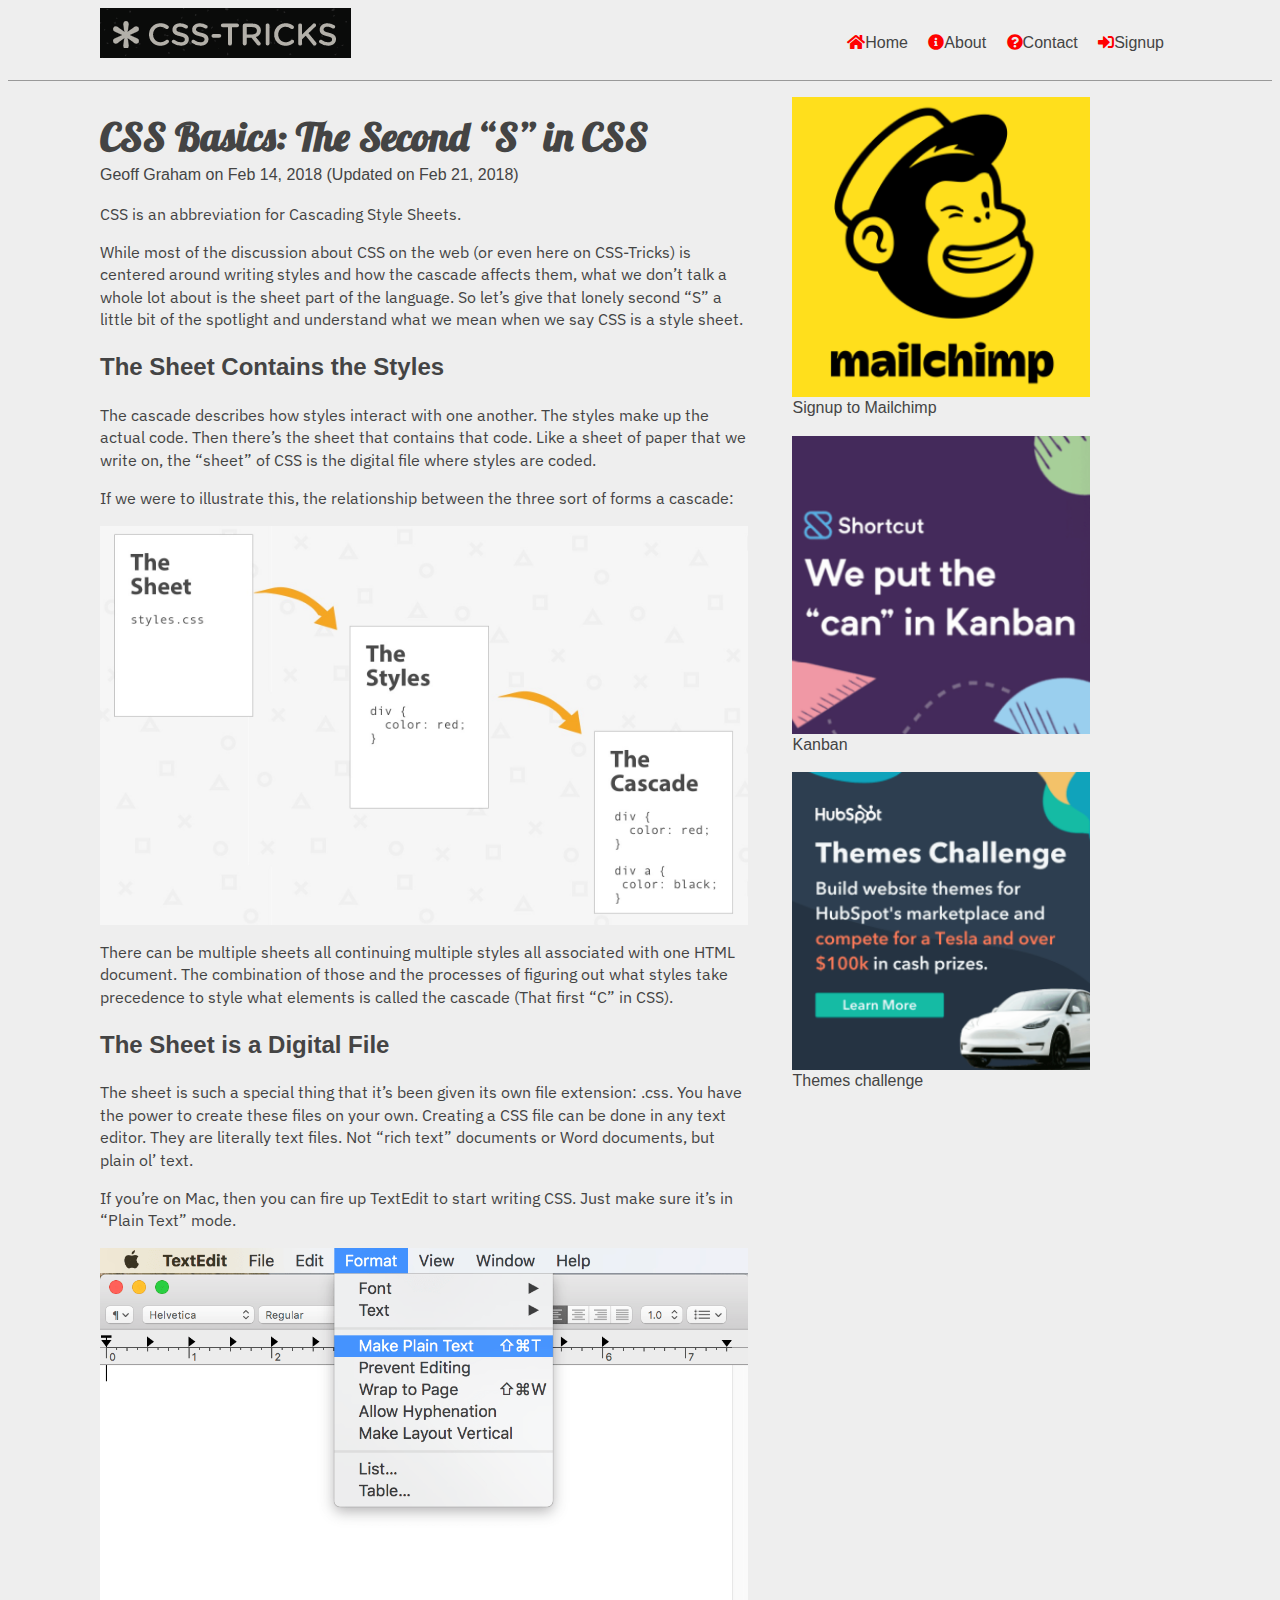
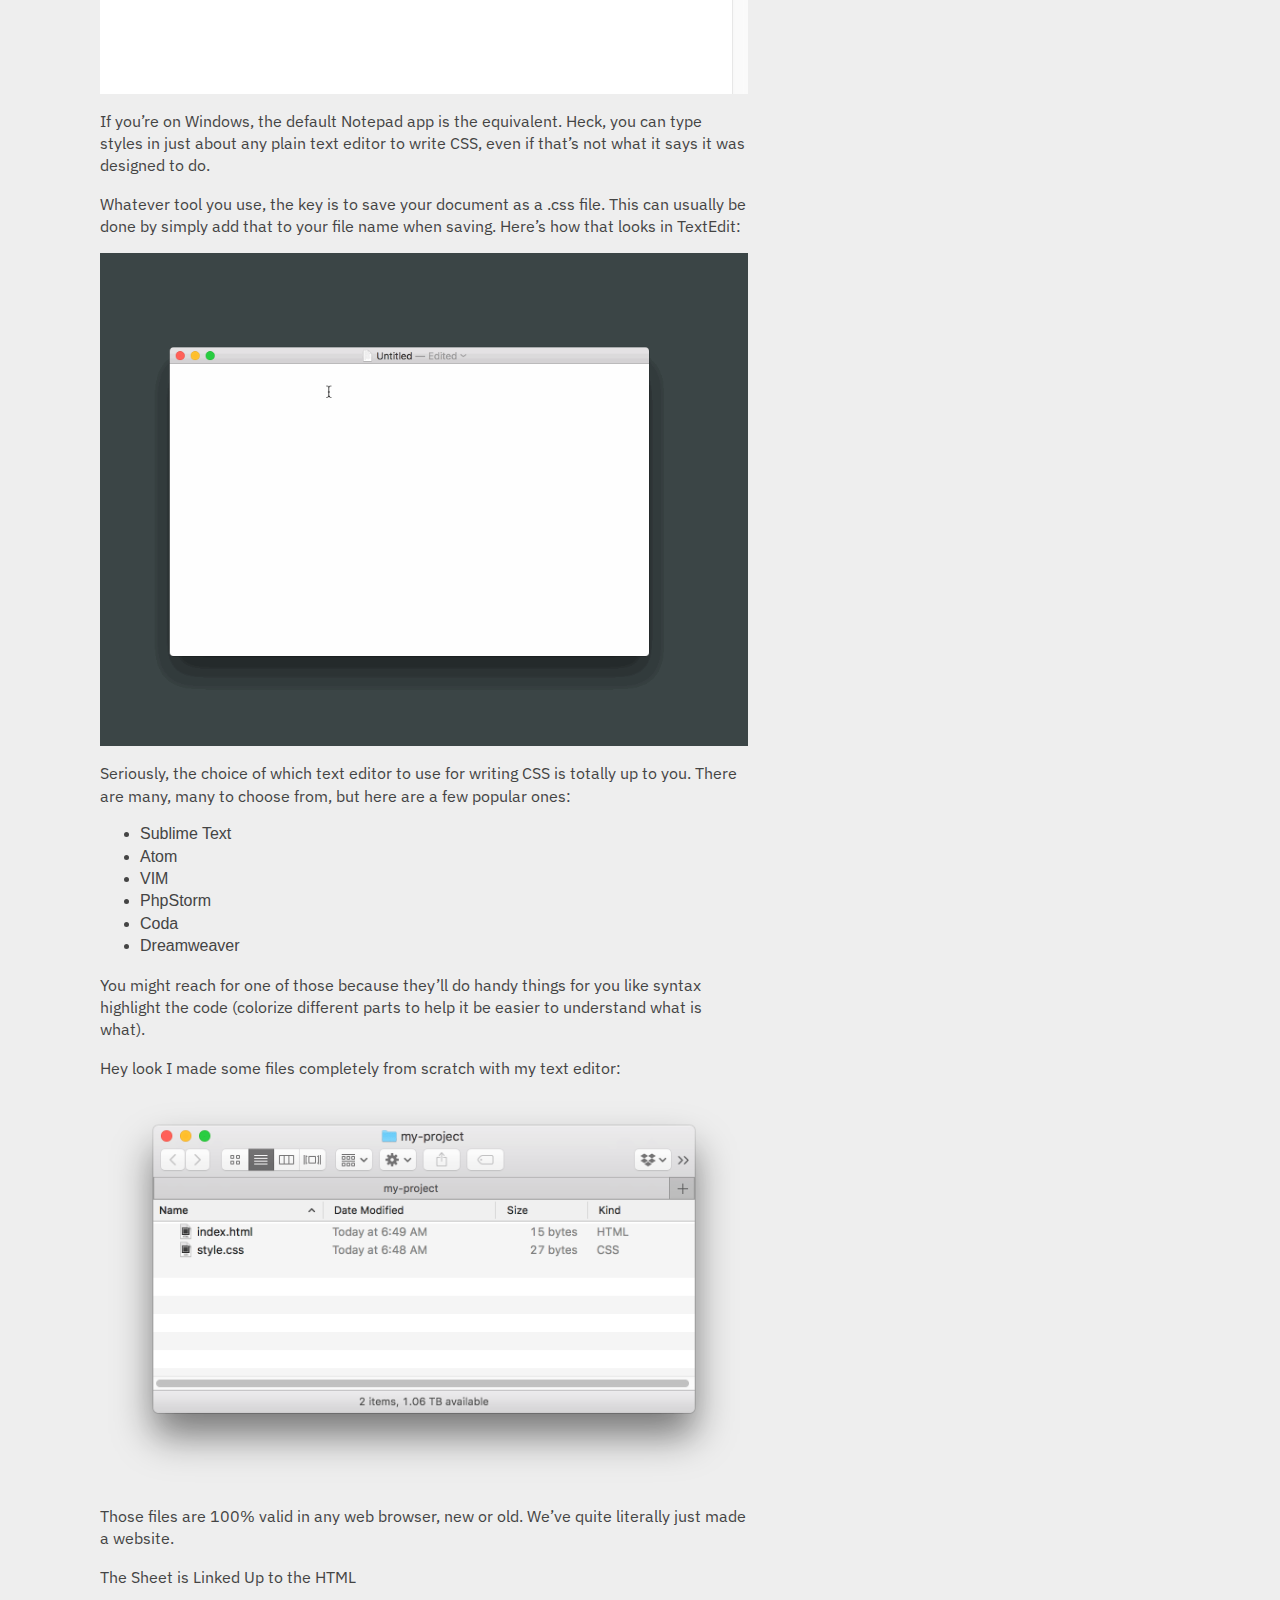
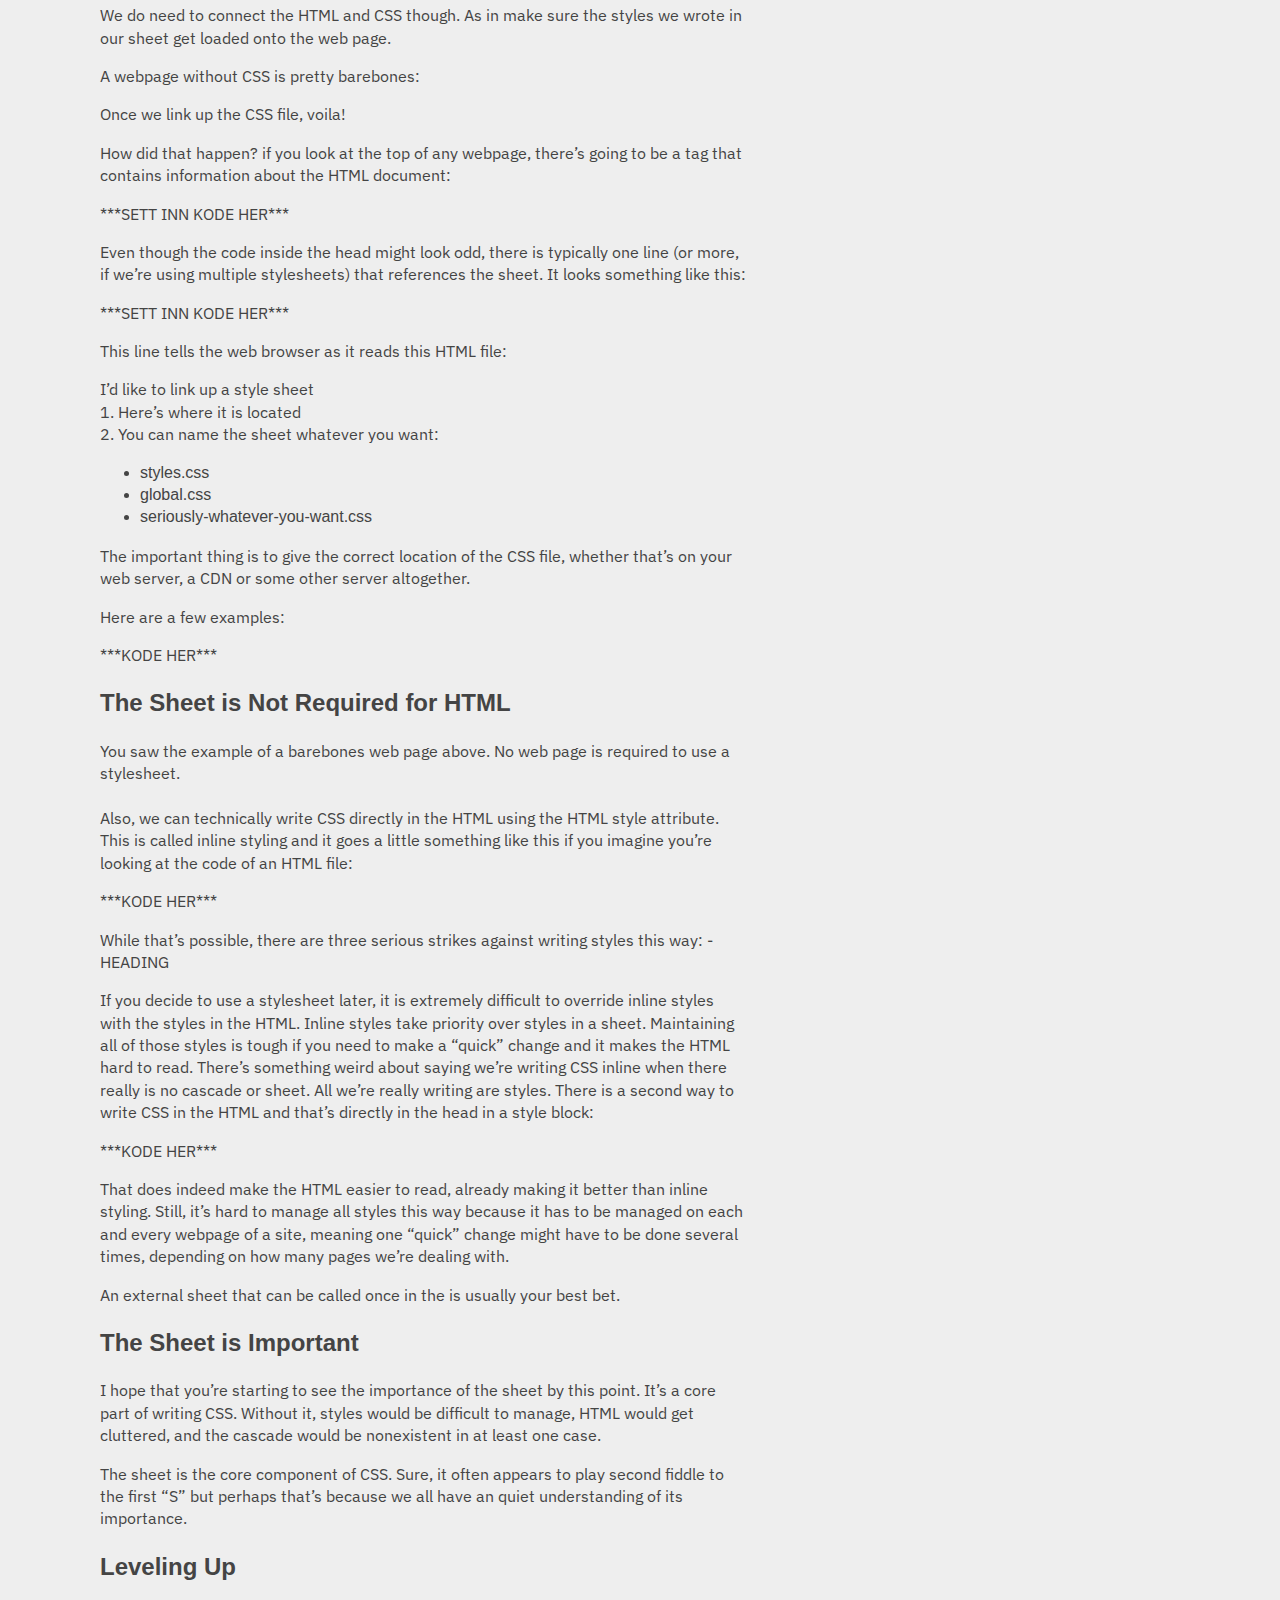
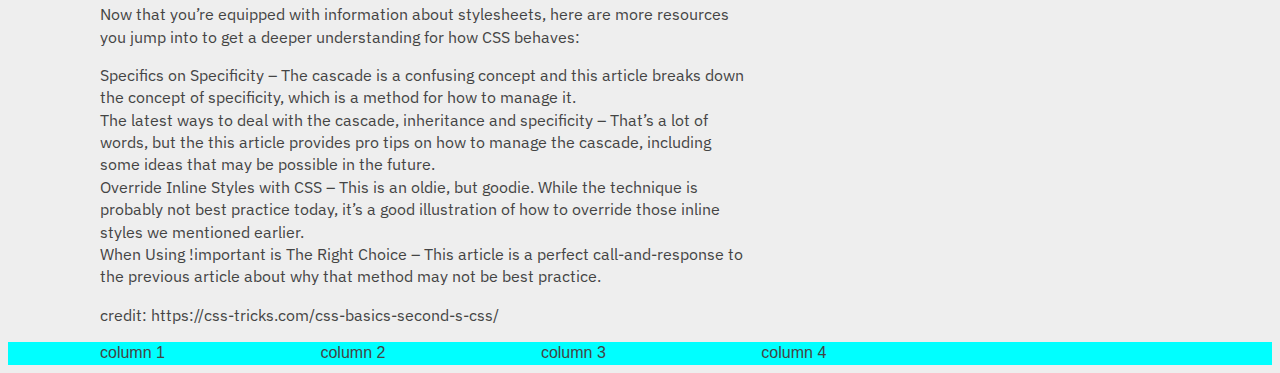
<file: index.html>
<!DOCTYPE html>
<html lang="en">
  <head>
    <meta charset="UTF-8" />
    <meta http-equiv="X-UA-Compatible" content="IE=edge" />
    <meta name="viewport" content="width=device-width, initial-scale=1.0" />
    <link href="https://www.noroff.no//images/logo/favicon.png" rel="shortcut icon" type="image/vnd.microsoft.icon">
    <title>Article page</title>
    <link rel="preconnect" href="https://fonts.googleapis.com">
<link rel="preconnect" href="https://fonts.gstatic.com" crossorigin>
<link href="https://fonts.googleapis.com/css2?family=IBM+Plex+Sans:wght@500&family=Lobster&display=swap" rel="stylesheet">
    <link rel="preconnect" href="https://fonts.googleapis.com">
    <link rel="preconnect" href="https://fonts.gstatic.com" crossorigin>
    <link href="https://fonts.googleapis.com/css2?family=Open+Sans:wght@500;700&display=swap" rel="stylesheet">
    <link rel="stylesheet" href="https://cdnjs.cloudflare.com/ajax/libs/font-awesome/5.15.4/css/all.min.css" integrity="sha512-1ycn6IcaQQ40/MKBW2W4Rhis/DbILU74C1vSrLJxCq57o941Ym01SwNsOMqvEBFlcgUa6xLiPY/NS5R+E6ztJQ==" crossorigin="anonymous" referrerpolicy="no-referrer" />
    <link rel="stylesheet" href="./css/styles.css" />
  </head>
  <body>
    <header class="app-header">


   <div class="inner">
    <a href="/" class="app-logo">
      <img src="./img/logo.png" alt="CSS Tricks" />
    </a>
    <nav class="app-navigation">
      <label for="hamburger-menu">
        <i class="fas fa-bars"></i>
      </label>
      <input id="hamburger-menu" type="checkbox" />

      <ul class="app-navigation-drawer">
        <li><a href="/"><i class="fas fa-home color-red"></i>Home</a></li>
        <li><a href="./about.html"><i class="fas fa-info-circle color-red"></i>About</a></li>
        <li><a href="./contact.html"><i class="fas fa-question-circle color-red"></i>Contact</a></li>
        <li><a href="./login.html"><i class="fas fa-sign-in-alt color-red"></i>Signup</a></li>
      </ul>
      
    </nav>
   </div>


    </header>

    <main>
      <div class=inner>
        <section>
        <article class="app-article">
          <header>
            <h1>CSS Basics: The Second “S” in CSS</h1>
            <time> Geoff Graham on Feb 14, 2018 (Updated on Feb 21, 2018)</time>
          </header>
          <p>CSS is an abbreviation for Cascading Style Sheets.</p>
          <p>
            While most of the discussion about CSS on the web (or even here on
            CSS-Tricks) is centered around writing styles and how the cascade
            affects them, what we don’t talk a whole lot about is the sheet part
            of the language. So let’s give that lonely second “S” a little bit
            of the spotlight and understand what we mean when we say CSS is a
            style sheet.
          </p>
          <h2>The Sheet Contains the Styles</h2>
          <p>
            The cascade describes how styles interact with one another. The
            styles make up the actual code. Then there’s the sheet that contains
            that code. Like a sheet of paper that we write on, the “sheet” of
            CSS is the digital file where styles are coded.
          </p>
          <p>
            If we were to illustrate this, the relationship between the three
            sort of forms a cascade:
          </p>
          <img src="./img/img1.jpeg" alt="img1" />
          <p>
            There can be multiple sheets all continuing multiple styles all
            associated with one HTML document. The combination of those and the
            processes of figuring out what styles take precedence to style what
            elements is called the cascade (That first “C” in CSS).
          </p>
          <h2>The Sheet is a Digital File</h2>
          <p>
            The sheet is such a special thing that it’s been given its own file
            extension: .css. You have the power to create these files on your
            own. Creating a CSS file can be done in any text editor. They are
            literally text files. Not “rich text” documents or Word documents,
            but plain ol’ text.
          </p>
          <p>
            If you’re on Mac, then you can fire up TextEdit to start writing
            CSS. Just make sure it’s in “Plain Text” mode.
          </p>
          <img src="./img/img2.png" alt="img2" />
          <p>
            If you’re on Windows, the default Notepad app is the equivalent.
            Heck, you can type styles in just about any plain text editor to
            write CSS, even if that’s not what it says it was designed to do.
          </p>
          <p>
            Whatever tool you use, the key is to save your document as a .css
            file. This can usually be done by simply add that to your file name
            when saving. Here’s how that looks in TextEdit:
          </p>
          <img src="./img/img3.gif" alt="img3" />
          <p>
            Seriously, the choice of which text editor to use for writing CSS is
            totally up to you. There are many, many to choose from, but here are
            a few popular ones:
          </p>
          <ul>
            <li>Sublime Text</li>
            <li>Atom</li>
            <li>VIM</li>
            <li>PhpStorm</li>
            <li>Coda</li>
            <li>Dreamweaver</li>
          </ul>
          <p>
            You might reach for one of those because they’ll do handy things for
            you like syntax highlight the code (colorize different parts to help
            it be easier to understand what is what).
          </p>
          <p>
            Hey look I made some files completely from scratch with my text
            editor:
          </p>

          <img src="./img/img4.png" alt="" />
          <p>
            Those files are 100% valid in any web browser, new or old. We’ve
            quite literally just made a website.
          </p>
          <p>The Sheet is Linked Up to the HTML</p>
          <p>
            We do need to connect the HTML and CSS though. As in make sure the
            styles we wrote in our sheet get loaded onto the web page.
          </p>
          <p>A webpage without CSS is pretty barebones:</p>
          <p>Once we link up the CSS file, voila!</p>

          
          <p>How did that happen? if you look at the top of any webpage, there’s going to be a <head> tag that contains information about the HTML document:
          </p>

          <p>***SETT INN KODE HER***</p>

          <p>Even though the code inside the head might look odd, there is typically one line (or more, if we’re using multiple stylesheets) that references the sheet. It looks something like this:</P>
        <p>***SETT INN KODE HER***</P>
        <p>This line tells the web browser as it reads this HTML file:</p>
<p>I’d like to link up a style sheet<br>
  1. Here’s where it is located<br>
  2. You can name the sheet whatever you want:</p>
  <ul>
  <li>styles.css</li>
  <li>global.css</li>
  <li>seriously-whatever-you-want.css</li>
</ul>
<p>The important thing is to give the correct location of the CSS file, whether that’s on your web server, a CDN or some other server altogether.
</p>
<p>Here are a few examples:
</p>
<p>***KODE HER***</p>
<H2>The Sheet is Not Required for HTML</H2>
<p>
  You saw the example of a barebones web page above. No web page is required to use a stylesheet.
  <br><br>
  Also, we can technically write CSS directly in the HTML using the HTML style attribute. This is called inline styling and it goes a little something like this if you imagine you’re looking at the code of an HTML file:
  </p>
  <p>***KODE HER***</p>
  <p>While that’s possible, there are three serious strikes against writing styles this way: - HEADING
  </p>
  <p>If you decide to use a stylesheet later, it is extremely difficult to override inline styles with the styles in the HTML. Inline styles take priority over styles in a sheet.
    Maintaining all of those styles is tough if you need to make a “quick” change and it makes the HTML hard to read.
    There’s something weird about saying we’re writing CSS inline when there really is no cascade or sheet. All we’re really writing are styles.
    There is a second way to write CSS in the HTML and that’s directly in the head in a style block:</p>
        
  <p>***KODE HER***</p>


  <p>That does indeed make the HTML easier to read, already making it better than inline styling. Still, it’s hard to manage all styles this way because it has to be managed on each and every webpage of a site, meaning one “quick” change might have to be done several times, depending on how many pages we’re dealing with.
  </p>
  <p>An external sheet that can be called once in the <head> is usually your best bet.
  </p>
  <h2>The Sheet is Important
  </h2>
  <p>I hope that you’re starting to see the importance of the sheet by this point. It’s a core part of writing CSS. Without it, styles would be difficult to manage, HTML would get cluttered, and the cascade would be nonexistent in at least one case.
  </p>
  <p>The sheet is the core component of CSS. Sure, it often appears to play second fiddle to the first “S” but perhaps that’s because we all have an quiet understanding of its importance.
  </p> 
  <h2>Leveling Up
  </h2>
  <p>Now that you’re equipped with information about stylesheets, here are more resources you jump into to get a deeper understanding for how CSS behaves:
  </p>
  <p>Specifics on Specificity – The cascade is a confusing concept and this article breaks down the concept of specificity, which is a method for how to manage it.
    <br>The latest ways to deal with the cascade, inheritance and specificity – That’s a lot of words, but the this article provides pro tips on how to manage the cascade, including some ideas that may be possible in the future.
    <br>Override Inline Styles with CSS – This is an oldie, but goodie. While the technique is probably not best practice today, it’s a good illustration of how to override those inline styles we mentioned earlier.
    <br>When Using !important is The Right Choice – This article is a perfect call-and-response to the previous article about why that method may not be best practice.
    </p>
    <p>credit: https://css-tricks.com/css-basics-second-s-css/</p>
  
  
  
  
  
  
  </article>

        <aside class="app-sidebar">
        <figure>
          <img src="./img/advert-1.png" alt="advert-1" />
          <caption> Signup to Mailchimp </caption>
        </figure>
        <figure>
          <img src="./img/advert-2.png" alt="advert-2" />
          <caption> Kanban </caption>
        </figure>
        <figure>
          <img src="./img/advert-3.png" alt="advert-3" />
          <caption> Themes challenge </caption>
        </figure>
      </aside>
      </section></div>
    </main>

    <footer class="footer">
      <div class=inner> 
        <div class="column">column 1</div>
        <div class="column">column 2</div>
        <div class="column">column 3</div>
        <div class="column">column 4</div>
      </div>
    </footer>
  </body>
</html>
</file>
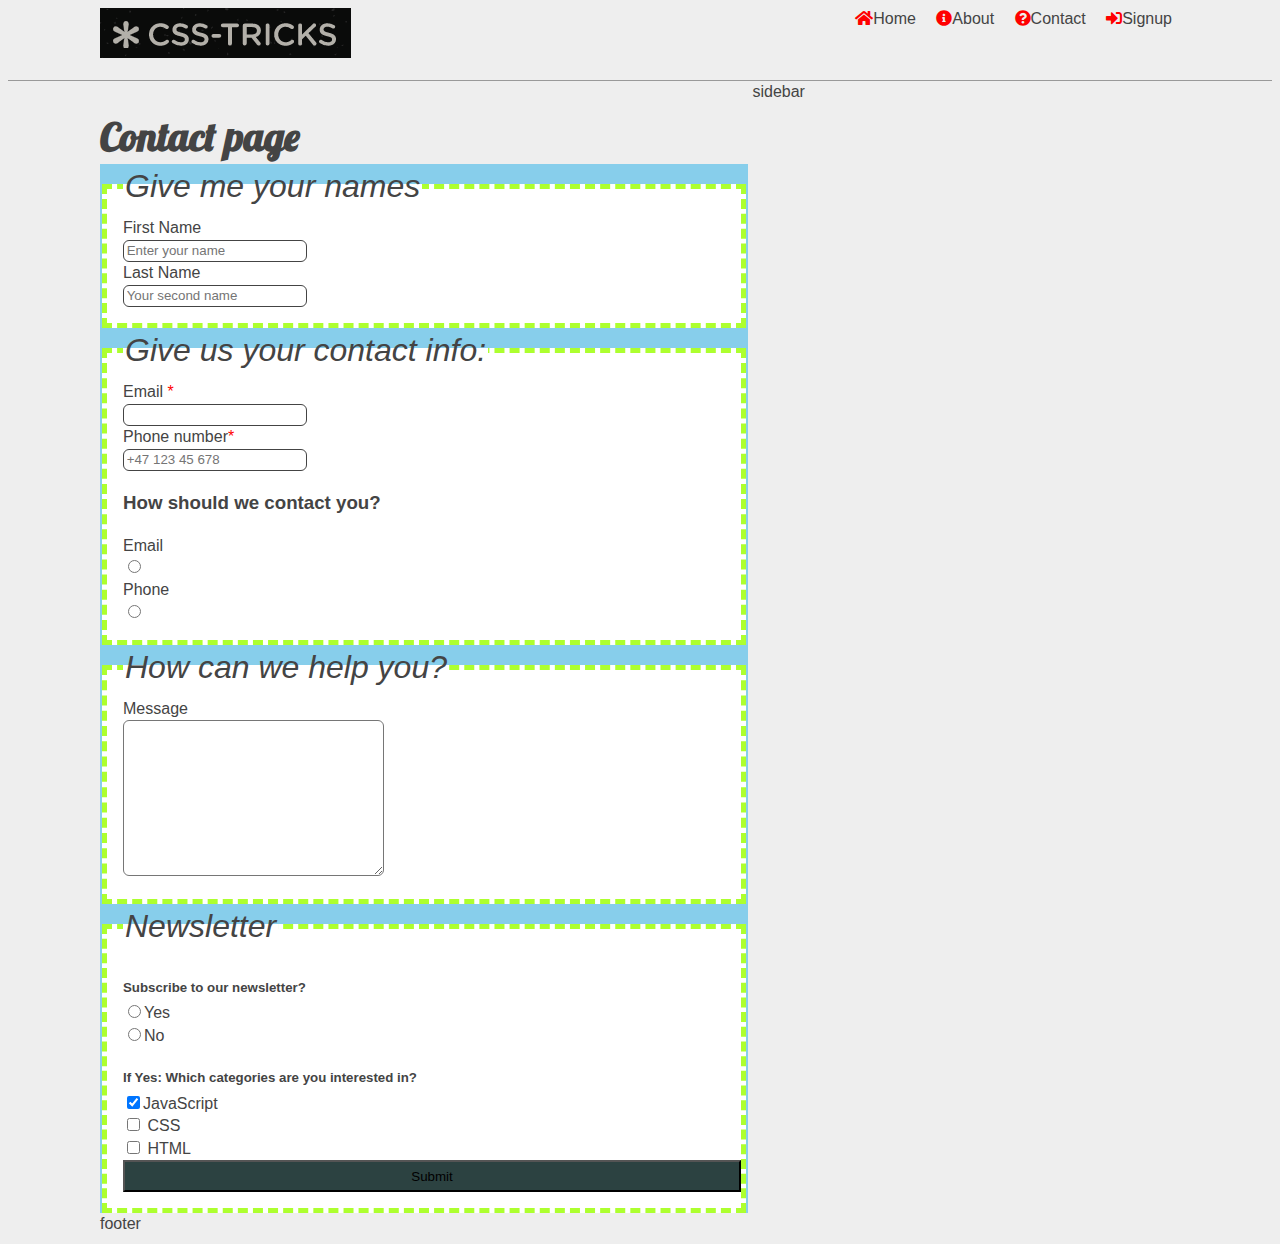
<file: contact.html>
<!DOCTYPE html>
<html lang="en">
  <head>
    <meta charset="UTF-8" />
    <meta http-equiv="X-UA-Compatible" content="IE=edge" />
    <meta name="viewport" content="width=device-width, initial-scale=1.0" />
    <link
      href="https://www.noroff.no//images/logo/favicon.png"
      rel="shortcut icon"
      type="image/vnd.microsoft.icon"
    />
    <title>Article page</title>
    <link rel="preconnect" href="https://fonts.googleapis.com" />
    <link rel="preconnect" href="https://fonts.gstatic.com" crossorigin />
    <link
      href="https://fonts.googleapis.com/css2?family=IBM+Plex+Sans:wght@500&family=Lobster&display=swap"
      rel="stylesheet"
    />
    <link rel="preconnect" href="https://fonts.googleapis.com" />
    <link rel="preconnect" href="https://fonts.gstatic.com" crossorigin />
    <link
      href="https://fonts.googleapis.com/css2?family=Open+Sans:wght@500;700&display=swap"
      rel="stylesheet"
    />
    <link
      rel="stylesheet"
      href="https://cdnjs.cloudflare.com/ajax/libs/font-awesome/5.15.4/css/all.min.css"
      integrity="sha512-1ycn6IcaQQ40/MKBW2W4Rhis/DbILU74C1vSrLJxCq57o941Ym01SwNsOMqvEBFlcgUa6xLiPY/NS5R+E6ztJQ=="
      crossorigin="anonymous"
      referrerpolicy="no-referrer"
    />
    <link rel="stylesheet" href="./css/styles.css" />
  </head>
  <body>
    <header class="app-header">
      <div class="inner">
        <a href="/" class="app-logo">
          <img src="./img/logo.png" alt="CSS Tricks" />
        </a>
        <nav class="app-navigation">
          <a href="/"><i class="fas fa-home color-red"></i>Home</a>
          <a href="./about.html"
            ><i class="fas fa-info-circle color-red"></i>About</a
          >
          <a href="./contact.html"
            ><i class="fas fa-question-circle color-red"></i>Contact</a
          >
          <a href="./login.html"
            ><i class="fas fa-sign-in-alt color-red"></i>Signup</a
          >
        </nav>
      </div>
    </header>

    <main>
      <div class="inner">
        <section>
          <article class="app-article">
            <header>
              <h1>Contact page</h1>
            </header>

            <form action="POST">
              <fieldset>
                <legend>Give me your names</legend>

                <label for="firstName"> First Name </label>
                
                <input
                id="firstName"
                class="input-text"
                  type="text"
                  name="firstName"
                  placeholder="Enter your name"
                />
                

                <label for="lastName"> Last Name </label> 
                <input
                id="lastName"
                class="input-text"
                  type="text"
                  name="lastName"
                  placeholder="Your second name"
                />
                
              </fieldset>

              <fieldset>
                <legend>
                  Give us your contact info:</legend>
                  <label for="email"
                    >Email <span class="color-red">*</span></label
                  >
                  
                  <input 
                  id=email 
                  class="input-text"
                  type="email" 
                  name="email/" />

                  <label for="number"
                    >Phone number<span class="color-red">*</span></label
                  >
                  
                  <input
                    id="phone"
                    class="input-text"
                    name="number"
                    type="tel"
                    placeholder="+47 123 45 678"
                  />
                  
               

              <h3>How should we contact you?</h3>
              <label for="email"> Email</label>
              
              <input
                id="email"
                input
                type="radio"
                name="contactYou"
                value="Email"
              />
              
              <label for="phone"> Phone</label> 
              <input id"phone" input type="radio" name="contactYou"
              value="phone" />
            </legend>
        </fieldset>

<fieldset><legend>How can we help you?</legend>
              <label for="message">Message</label>
              <textarea name="message" id="message" cols="30" rows="10">
              </textarea
              >
              </fieldset>
             
              <fieldset> <legend>Newsletter</legend> <h5>Subscribe to our newsletter?</h5>
              <label for="newsletter">
              
                <input type="radio" name="newsletter" value="Yes"
              />Yes</label>
              <label for="newsletter">
                
                <input type="radio" name="newsletter" value="no"
              />No</label>

              <h5>If Yes: Which categories are you interested in?</h5>
              <label for="javascript">
                
                <input
                  id="javascript"
                  type="checkbox"
                  name="javascript"
                  checked
                />JavaScript
              </label>

              <label for="CSS">
                <input id="css" type="checkbox" name="css"  />
                CSS
              </label>

              <label for="html">
                
                <input id="html" type="checkbox" name="html"  />
                HTML
              </label>
             

              <input type="submit" value="Submit" />
              
            </form>
        </fieldset>
          </article>

          <aside class="app-sidebar">sidebar</aside>
        </section>
      </div>
    </main>

    <footer>
      <div class="inner">footer</div>
    </footer>
  </body>
</html>
</file>
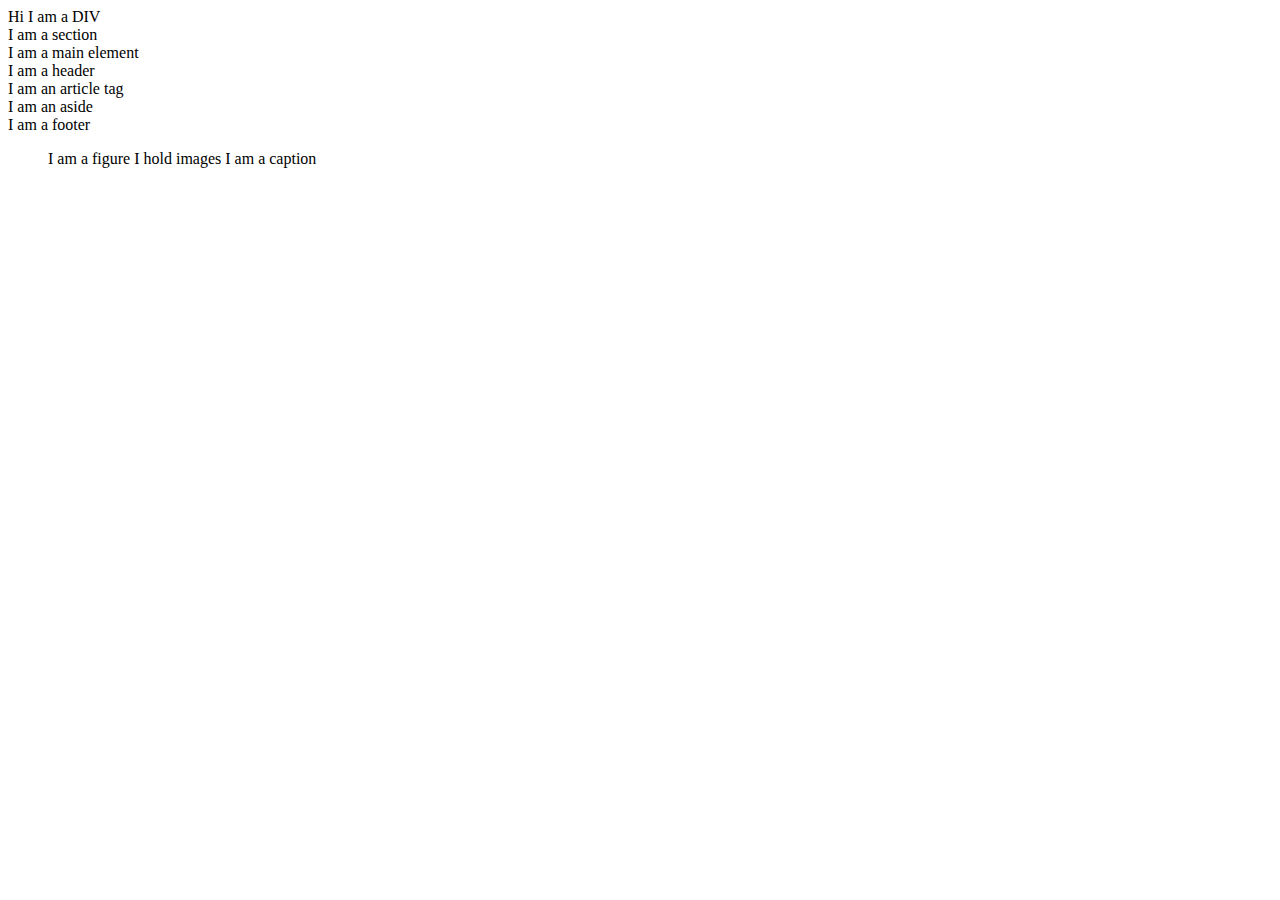
<file: html-tags.html>
<!DOCTYPE html>
<html lang="en">
  <head>
    <meta charset="UTF-8" />
    <meta http-equiv="X-UA-Compatible" content="IE=edge" />
    <meta name="viewport" content="width=device-width, initial-scale=1.0" />
    <title>HTML TAGS</title>
  </head>
  <body>
    <div width="200" height="200" id="row" class="first-row hero-banner">
      Hi I am a DIV
    </div>

    <section>I am a section</section>
    <main>I am a main element</main>
    <header>I am a header</header>
    <article>I am an article tag</article>
    <aside>I am an aside</aside>
    <footer>I am a footer</footer>
    <figure>
      I am a figure I hold images

      <caption>
        I am a caption
      </caption>
    </figure>
  </body>
</html>
</file>
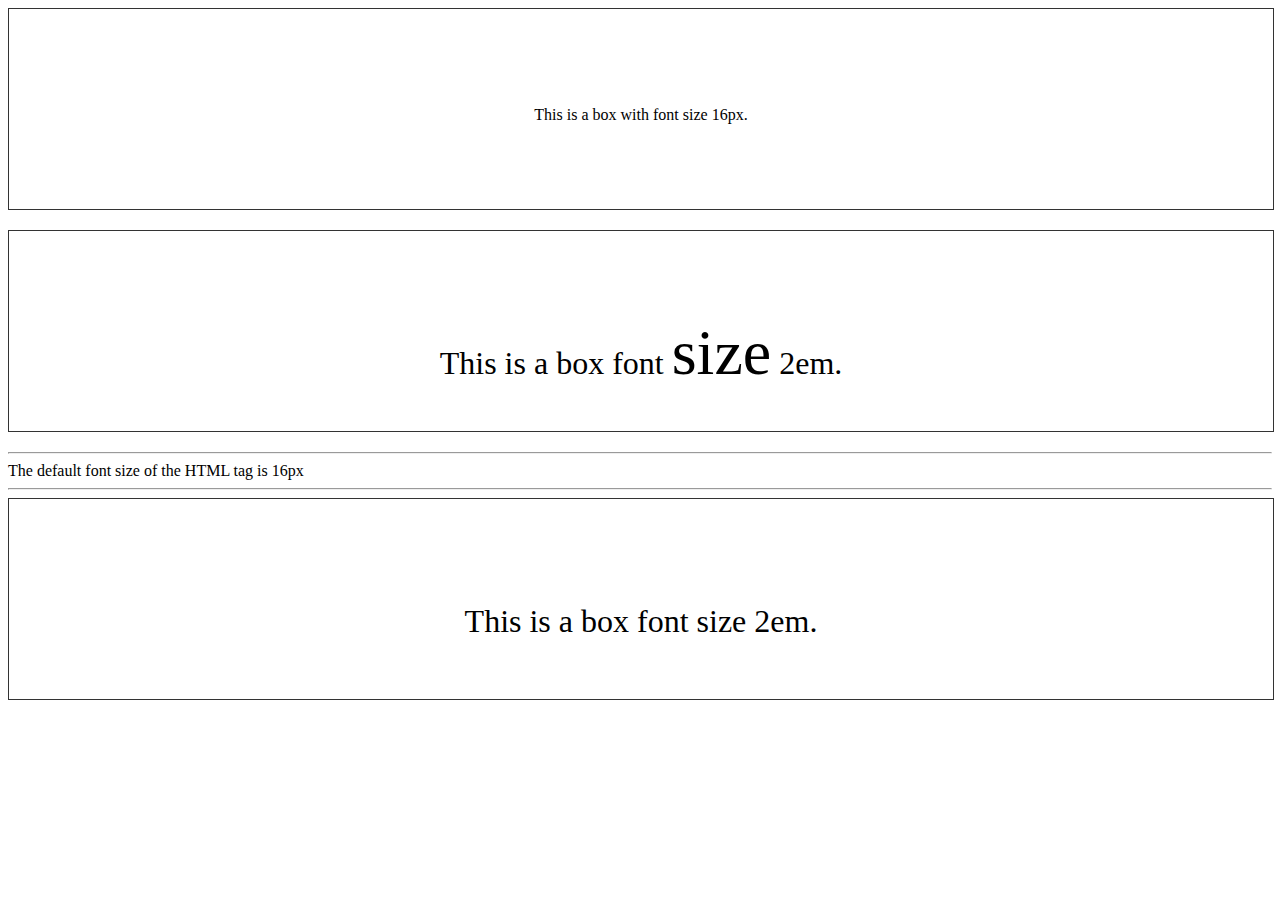
<file: px-em.html>
<!DOCTYPE html>
<html lang="en">
  <head>
    <meta charset="UTF-8" />
    <meta http-equiv="X-UA-Compatible" content="IE=edge" />
    <meta name="viewport" content="width=device-width, initial-scale=1.0" />
    <title>Document</title>
    <style>
      .box {
        width: 100%;
        height: 200px;
        line-height: 180px;
        margin-bottom: 20px;
        border: 1px solid #333;
        text-align: center;

        font-size: 16px;
      }

      /* Em: Relative to parent element, 16px * 2em */
      .em-box p {
        font-size: 2em;
      }

      /* Compounding */
      .em-box p span {
        font-size: 2em;
      }

      /* Rem */
      .rem-box p {
        font-size: 2rem;
      }

      .rem-box p span {
        font-size: 2rem;
      }
    </style>
  </head>
  <body>
    <div class="box">
      <p>This is a box with font size 16px.</p>
    </div>

    <div class="box em-box">
      <p>This is a box font <span>size</span> 2em.</p>
    </div>
    <hr />
    <div>The default font size of the HTML tag is 16px</div>
    <hr />
    <div class="box rem-box">
      <p>This is a box font <span>size</span> 2em.</p>
    </div>
  </body>
</html>
</file>
<file: css/styles.css>
@font-face {
  font-family: "Lobster";
  src: url(../fonts/lobster/lobster-regular.ttf) format("ttf"),
    url("../fonts/ibm_plex_sans/IBMPlexSans-Bold.ttf") format("ttf"),
    url("../fonts/ibm_plex_sans/IBMPlexSans-Light.ttf") format("ttf");
}

body {
  background-color: #eee;
  font-family: "Trebuchet MS", "Lucida Sans Unicode", "Lucida Grande",
    "Lucida Sans", Arial, sans-serif;
  color: #444;
  font-weight: normal;
  line-height: 1.4;
}

/*
Mobile, 320
Tablet, 767
Desktop 1024
*/

.color-red {
  color: red;
}

main img {
  width: 100%;
  /*max-width: 767px;*/
  margin: 0 auto 0 auto;
  display: block;
}

.app-header {
  border-bottom: 1px solid #999;
  padding-bottom: 1em;
}

.app-logo {
  display: inline-block;
}

.inner {
  max-width: 1080px;
  margin: 0 auto;
}

.app-logo img {
  min-width: 160px;
}

.app-navigation {
  float: right;
}

.app-navigation a:link {
  text-decoration: none;
  color: #444;
  padding: 0.5em;
}

.app-navigation a:visited {
  text-decoration: none;
  color: #444;
}

.app-navigation a:active {
  text-decoration: none;
  color: chartreuse;
}

.app-navigation a:hover {
  text-decoration: none;
  color: turquoise;
}

/* a:link, a:visited, a:active, a:hover */

.app-navigation-drawer {
  /*hide nav on load*/
  display: block;
  background: #fff;
  padding: 0.5em;
  border-bottom: 2px solid green;
  list-style: none;
  /*animate default state on page load*/
  transition: all 0.9s linear;
  transform: translateY(-150%);
}

.sr-only {
  display: none;
}

#hamburger-menu {
  /* hide the checkbox */
  display: none;
}

#hamburger-menu label {
  cursor: pointer;
}

#hamburger-menu:checked ~ .app-navigation-drawer {
  /*show nav on :checked */
  display: block;
  /*animasjon for chekd*/
  transform: translateY(0px);
}

h1 {
  font-size: 2.5rem;
  margin-bottom: 0;
  font-family: "lobster";
}

p {
  font-family: "IBM Plex Sans", sans-serif;
}

/*

<link rel="preconnect" href="https://fonts.googleapis.com">
<link rel="preconnect" href="https://fonts.gstatic.com" crossorigin>
<link href="https://fonts.googleapis.com/css2?family=IBM+Plex+Sans:wght@500&family=Lobster&display=swap" rel="stylesheet">

font-family: 'IBM Plex Sans', sans-serif;
font-family: 'Lobster', cursive;


   <a href="/" class="app-logo">
        <img src="./img/logo.png" alt="CSS Tricks" />
      </a>
      <nav class="app-navigation">
        <a href="/">Home</a>
        <a href="./about.html">About</a>
        <a href="./contact.html">Contact</a>
        <a href="./login.html">Signup</a>
      </nav>


*/

form {
  background-color: skyblue;
}

form fieldset {
  border: 5px dashed greenyellow;
  padding: 0.5em 0 1em 1em;
  background-color: #fff;
}

form fieldset legend {
  font-style: italic;
  font-size: 2em;
}

form label {
  display: block;
}

form h5 {
  margin-bottom: 5px;
}

.input-text {
  border: 1px solid #444;
  padding: 0.2em;
  color: #666;
  border-radius: 6px;
}

textarea {
  border-radius: 6px;
}

input[type="submit"] {
  background-color: rgb(44, 66, 65);
  width: 100%;
  cursor: pointer;
  padding: 0.5em;
}

input[type="submit"]:hover {
  background-color: lime;
}

/*
input[type="text"] {
  border: 3px solid red;
}

input[type="email"] {
  border: 3px solid green;
}

input[type="tel"] {
  border: 3px solid yellow;
}
*/

.footer {
  background-color: aqua;
}

.footer .column {
  display: block;
  width: 20%;
}

/*I AM TABLET AND DESKTOP*/
@media screen and (min-width: 767px) {
  .app-navigation-drawer {
    transform: translateY(0);
    background: transparent;
    border-bottom: none;
  }

  .fa-bars {
    display: none;
  }

  .app-navigation-drawer li {
    display: inline-block;
  }

  .app-article {
    display: inline-block;
    /* border: 1px solid red; */
    width: 60%;
  }
  .app-sidebar {
    display: inline-block;
    /*border: 1px solid green;*/
    width: 35%;
    vertical-align: top;
  }
  .footer .column {
    display: inline-block;
    width: 20%;
  }
} /*DESKTOP media query ENDS HERE*/

/* @media screen and (min-width: 767px) {
  .app-navigation-drawer {
    
    >hide nav on load<
    
    display: block;
    background: #fff;
    padding: 0.5em;
    border-bottom: 2px solid green;
    list-style: none;
    
    >animate default state on page load<

    transition: all 0.9s linear;
    transform: translateY(-150%);
  }
  
  */
</file>
